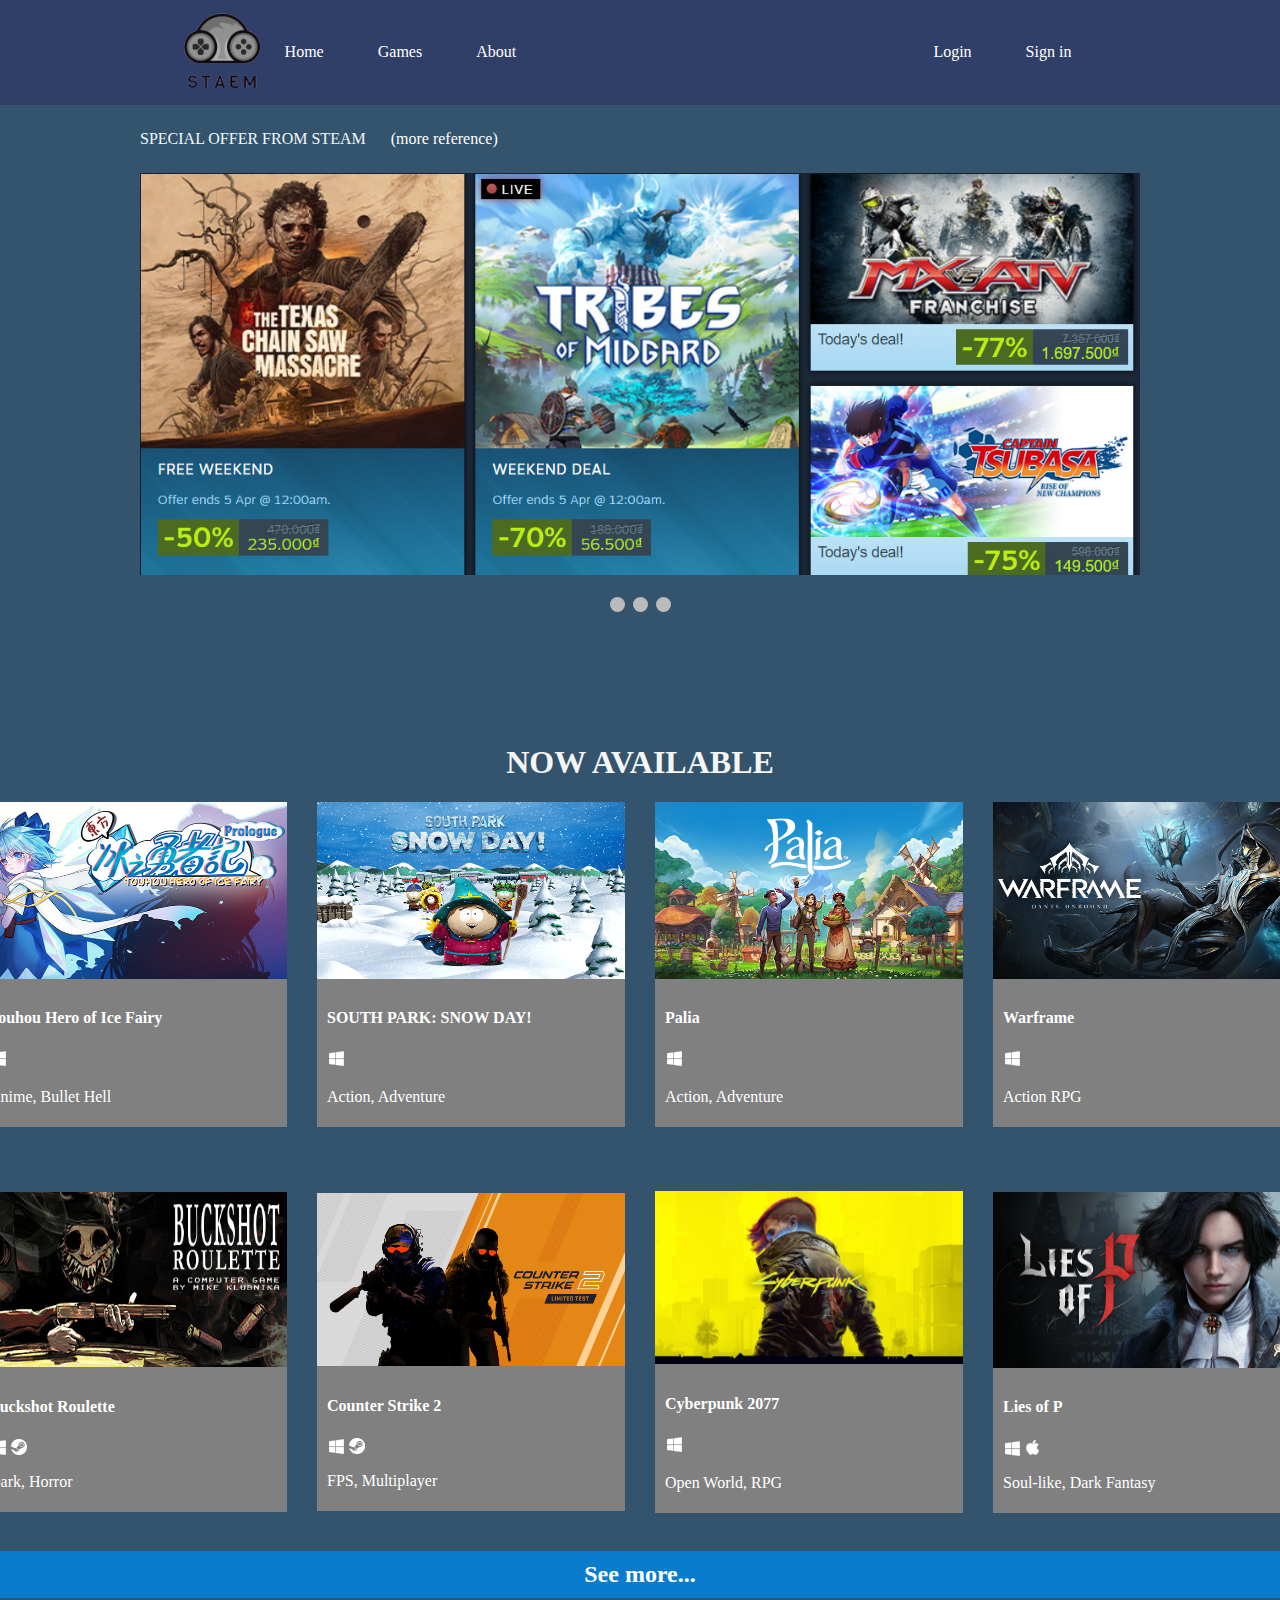
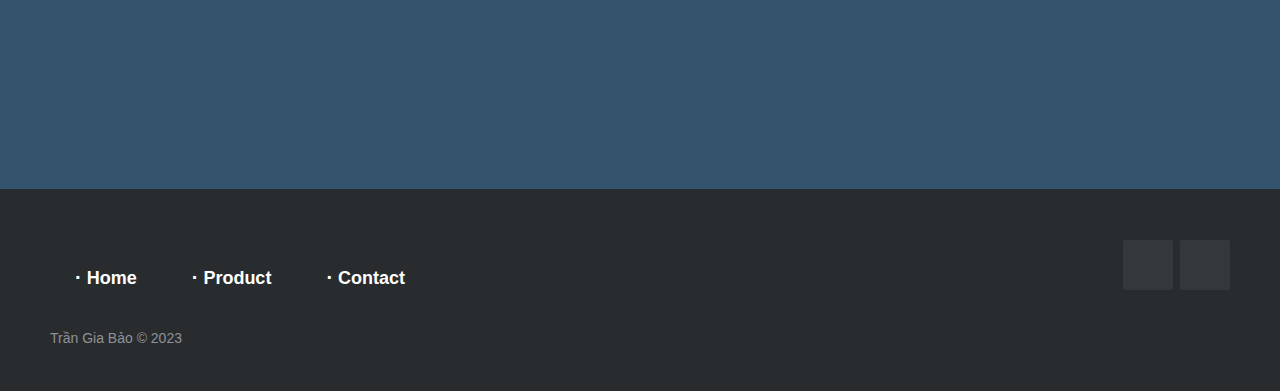
<file: HTMl/index.html>
<!DOCTYPE html>
<html lang="en">
  <head>
    <meta charset="UTF-8" />
    <meta name="viewport" content="width=device-width, initial-scale=1.0" />
    <title>Home</title>
    <link rel="stylesheet" href="../css/index.css" />
  </head>
  <body>
    <div class="nav-things">
      <div style="display: flex; align-items: center">
        <a id="logo" href="../HTMl/index.html">
          <img style="width: 76px" src="../img/staem.png" alt=""
        /></a>
        <div>
          <a href="index.html">Home</a>
          <a href="games.html">Games</a>
          <a href="contact.html">About</a>
        </div>
      </div>
      <div>
        <a href="login.html">Login</a>
        <a href="signin.html">Sign in</a>
      </div>
    </div>

    <!-- Slideshow container -->
    <div class="second-slide">
      <div class="slideshow-container">
        <div style="display: flex; align-items: center;">
        <p style="color: aliceblue">SPECIAL OFFER FROM STEAM</p><a href="https://store.steampowered.com" class="more">(more reference)</a></div>
        <!-- Full-width images with number and caption text -->
        <div class="mySlides fade">
          <!-- <div class="numbertext">1 / 3</div> -->
          <img style="width: 100%" src="../img/i.png" alt="" />
        </div>

        <div class="mySlides fade">
          <!-- <div class="numbertext">2 / 3</div> -->
          <img src="../img/ii.png" style="width: 100%" />
        </div>

        <div class="mySlides fade">
          <!-- <div class="numbertext">3 / 3</div> -->
          <img src="../img/iii.png" style="width: 100%" />
        </div>

        <!-- Next and previous buttons -->
      </div>
      <br />

      <!-- The dots/circles -->
      <div style="text-align: center">
        <span class="dot" onclick="currentSlide(1)"></span>
        <span class="dot" onclick="currentSlide(2)"></span>
        <span class="dot" onclick="currentSlide(3)"></span>
      </div>
    </div>

    <h1 style="text-align: center; color: whitesmoke; margin-top: 10%">
      NOW AVAILABLE
    </h1>
    <div>
      <div
        class="every"
        style="
          display: flex;
          align-items: center;
          justify-content: center;
          gap: 30px;
        "
      >
        <!-- touhou -->
        <div style="background-color: gray">
          <img style="width: 308px" src="../img/o5.jpg" alt="" />

          <div style="color: white; padding: 5px 10px" class="one-one">
            <h4>Touhou Hero of Ice Fairy</h4>
            <div>
              <img src="../img/win11.png" alt="" />
              <p>Anime, Bullet Hell</p>
            </div>
          </div>
        </div>
        <!-- south park -->
        <div style="background-color: gray">
          <img style="width: 308px" src="../img/o4.jpg" alt="" />

          <div style="color: white; padding: 5px 10px" class="one-one">
            <h4>SOUTH PARK: SNOW DAY!</h4>
            <div>
              <img src="../img/win11.png" alt="" />
              <p>Action, Adventure</p>
            </div>
          </div>
        </div>
        <!-- palia -->
        <div style="background-color: gray">
          <img style="width: 308px" src="../img/o3.jpg" alt="" />

          <div style="color: white; padding: 5px 10px" class="one-one">
            <h4>Palia</h4>
            <div>
              <img src="../img/win11.png" alt="" />
              <p>Action, Adventure</p>
            </div>
          </div>
        </div>

        <!-- warframe -->
        <div style="background-color: gray">
          <img style="width: 308px" src="../img/o1.jpg" alt="" />

          <div style="color: white; padding: 5px 10px" class="one-one">
            <h4>Warframe</h4>
            <div>
              <img src="../img/win11.png" alt="" />
              <p>Action RPG</p>
            </div>
          </div>
        </div>
      </div>

      <div
        class="every-2"
        style="
          display: flex;
          align-items: center;
          justify-content: center;
          gap: 30px;
          margin-top: 5%;
        "
      >
        <!-- buckshot -->
        <div style="background-color: gray">
          <img style="width: 308px; height: 175px" src="../img/o2.jpg" alt="" />

          <div style="color: white; padding: 5px 10px" class="one-one">
            <h4>Buckshot Roulette</h4>
            <div>
              <div style="display: flex">
                <img src="../img/win11.png" alt="" />
                <img src="../img/steam.png" alt="" />
              </div>
              <p>Dark, Horror</p>
            </div>
          </div>
        </div>
        <!-- cs2 -->
        <div style="background-color: gray">
          <img style="width: 308px" src="../img/o6.jpg" alt="" />

          <div style="color: white; padding: 5px 10px" class="one-one">
            <h4>Counter Strike 2</h4>
            <div>
              <div style="display: flex">
                <img src="../img/win11.png" alt="" />
                <img src="../img/steam.png" alt="" />
              </div>
              <p>FPS, Multiplayer</p>
            </div>
          </div>
        </div>
        <!-- cyberpunk-->
        <div style="background-color: gray">
          <img style="width: 308px" src="../img/o7.jpg" alt="" />

          <div style="color: white; padding: 5px 10px" class="one-one">
            <h4>Cyberpunk 2077</h4>
            <div>
              <img src="../img/win11.png" alt="" />
              <p>Open World, RPG</p>
            </div>
          </div>
        </div>

        <!-- lies-->
        <div style="background-color: gray">
          <img style="width: 308px" src="../img/o8.jpg" alt="" />

          <div style="color: white; padding: 5px 10px" class="one-one">
            <h4>Lies of P</h4>
            <div>
              <div style="display: flex">
                <img src="../img/win11.png" alt="" />
                <img src="../img/apple.png" alt="" />
              </div>
              <p>Soul-like, Dark Fantasy</p>
            </div>
          </div>
        </div>
      </div>

      <a href="../HTMl/games.html"
        ><h2
          style="padding: 10px 35px 10px 35px; text-align: center; background-color: rgba(6, 128, 215, 0.922); color: white;"
        >
          See more... 
        </h2>
      </a>
    </div>

    <footer style="margin-top: 12%" class="footer-distributed">
      <div class="footer-right">
        <a href="https://www.facebook.com/giazen.baozen/"
          ><i class="fa fa-facebook"></i
        ></a>
        <a href="https://youtu.be/BbeeuzU5Qc8?si=H6CQ9D3iA46Dm_Ol"
          ><i class="fa fa-youtube"></i
        ></a>
        <!-- <a href="#"><i class="fa fa-linkedin"></i></a>
        <a href="#"><i class="fa fa-github"></i></a> -->
      </div>

      <div class="footer-left">
        <p class="footer-links">
          <a href="index.html">Home</a>

          <a href="games.html">Product</a>
          <a href="contact.html">Contact</a>
        </p>

        <p>Trần Gia Bảo &copy; 2023</p>
      </div>
    </footer>
    <script src="../JS/script.js"></script>
  </body>
</html>
</file>
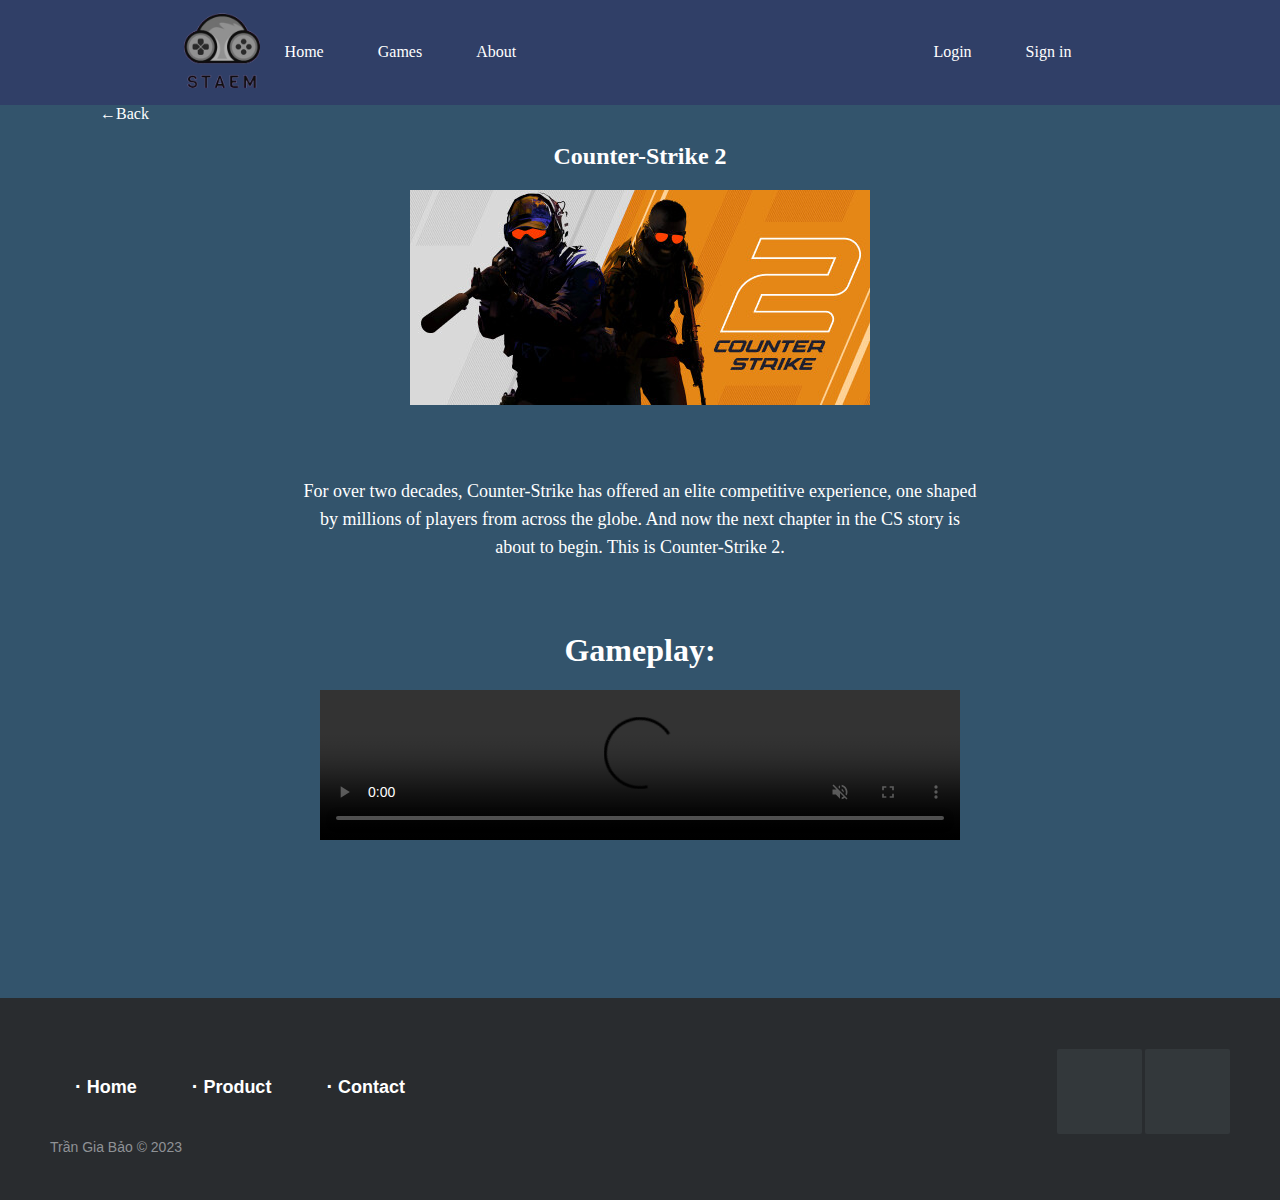
<file: HTMl/cs2.html>
<!DOCTYPE html>
<html lang="en">
  <head>
    <meta charset="UTF-8" />
    <meta name="viewport" content="width=device-width, initial-scale=1.0" />
    <title>Touhou</title>
    <link rel="stylesheet" href="../css/touhou.css" />
  </head>
  <body>
    <div class="nav-things">
      <div style="display: flex; align-items: center">
        <a id="logo" href="../HTMl/index.html">
          <img style="width: 76px" src="../img/staem.png" alt=""
        /></a>
        <div>
          <a href="index.html">Home</a>
          <a href="games.html">Games</a>
          <a href="contact.html">About</a>
        </div>
      </div>
      <div>
        <a href="login.html">Login</a>
        <a href="signin.html">Sign in</a>
      </div>
    </div>
    <div class="details">
      <a href="../HTMl/games.html" style="padding: 0 100px 0 100px"> ←Back</a>
      <div style="color: white; text-align: center">
        <h2>Counter-Strike 2</h2>
        <img src="../img/cs.jpg" alt="" />
        <p
          style="font-size: 1.125rem; line-height: 1.75rem; padding: 50px 300px"
        >
          For over two decades, Counter-Strike has offered an elite competitive
          experience, one shaped by millions of players from across the globe.
          And now the next chapter in the CS story is about to begin. This is
          Counter-Strike 2.
        </p>
      </div>
      <div style="text-align: center; color: white">
        <h1>Gameplay:</h1>
        <video
          width="50%"
          height="50%"
          src="https://cdn.akamai.steamstatic.com/steam/apps/256972298/movie480_vp9.webm?t=1696005467"
          frameborder="0"
          controls
          autoplay
          muted
        ></video>
      </div>
    </div>

    <footer style="margin-top: 12%" class="footer-distributed">
      <div style="display: flex" class="footer-right">
        <a href="https://www.facebook.com/giazen.baozen/"
          ><i class="fa fa-facebook"></i
        ></a>
        <a href="https://youtu.be/BbeeuzU5Qc8?si=H6CQ9D3iA46Dm_Ol"
          ><i class="fa fa-youtube"></i
        ></a>
        <!-- <a href="#"><i class="fa fa-linkedin"></i></a>
        <a href="#"><i class="fa fa-github"></i></a> -->
      </div>

      <div class="footer-left">
        <p class="footer-links">
          <a href="index.html">Home</a>

          <a href="games.html">Product</a>
          <a href="contact.html">Contact</a>
        </p>

        <p>Trần Gia Bảo &copy; 2023</p>
      </div>
    </footer>
  </body>
</html>
</file>
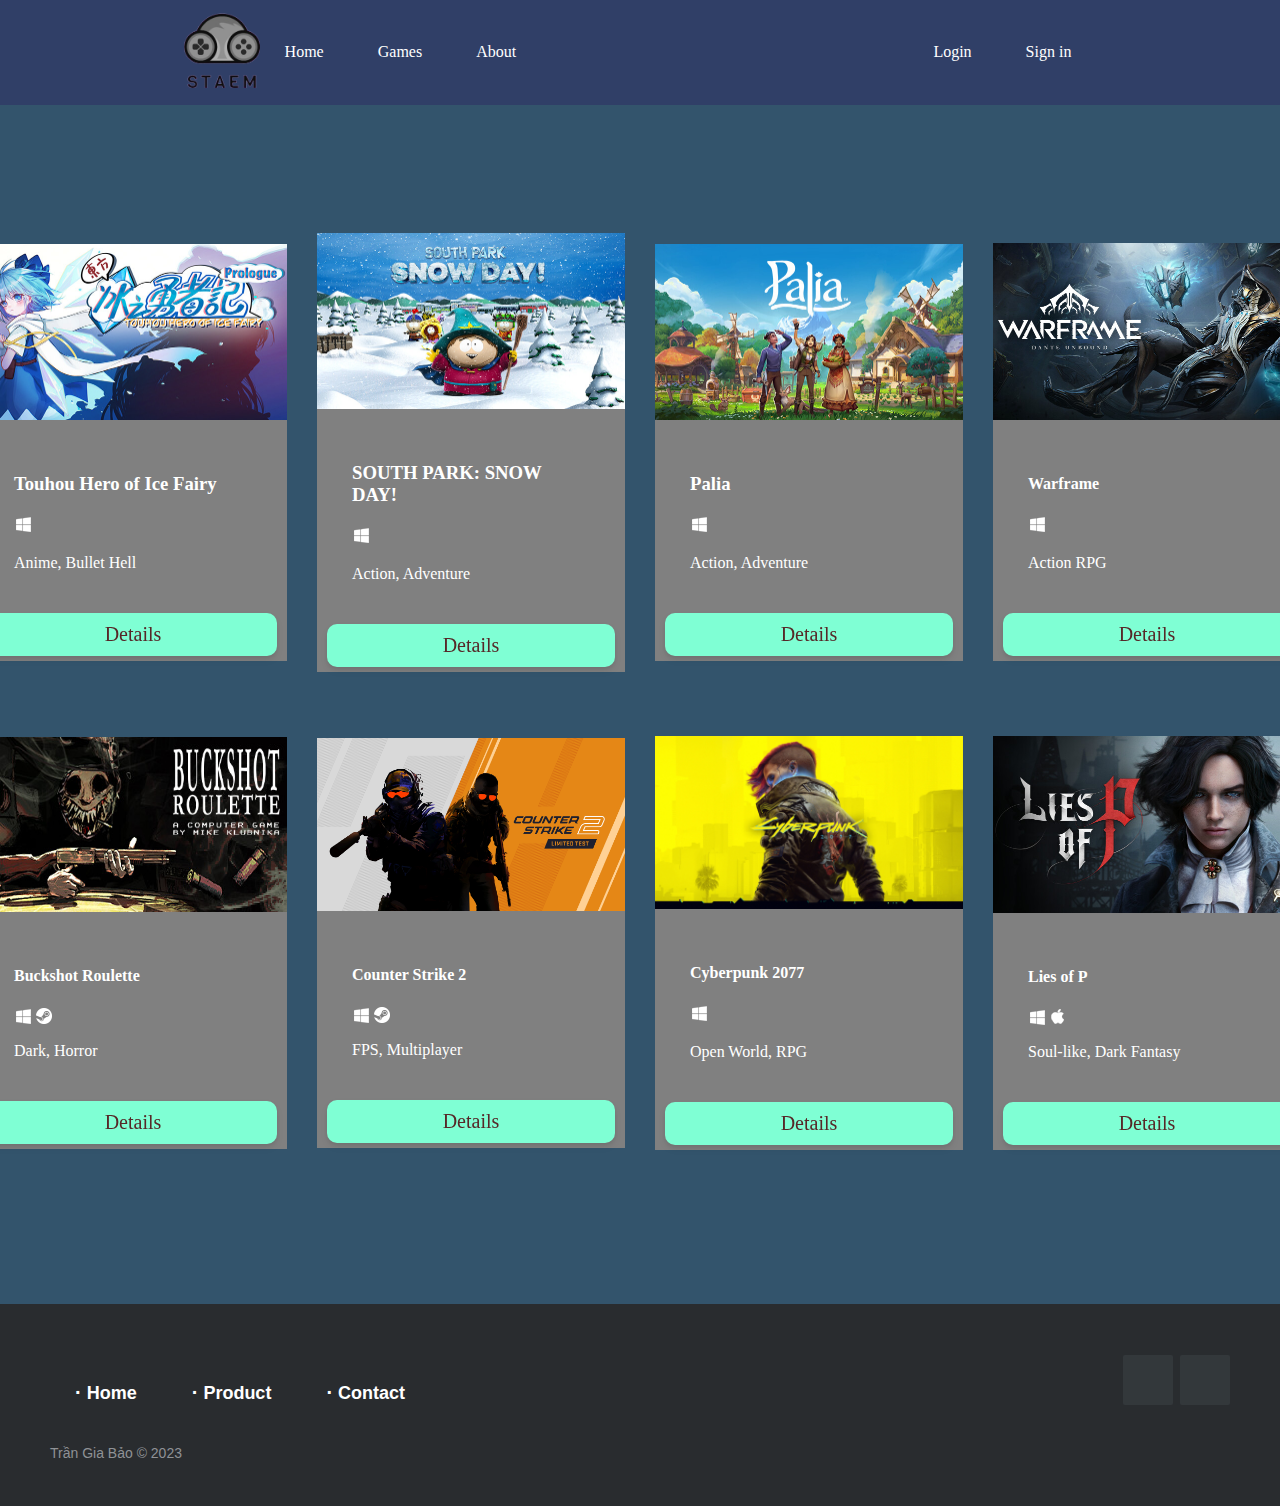
<file: HTMl/games.html>
<!DOCTYPE html>
<html lang="en">
<head>
    <meta charset="UTF-8">
    <meta name="viewport" content="width=device-width, initial-scale=1.0">
    <title>Games</title>
    <link rel="stylesheet" href="../css/index.css" />
    <link rel="stylesheet" href="../css/games.css">
</head>
<body>
     
    <div class="nav-things">
      <div style="display: flex; align-items: center">
        <a id="logo" href="../HTMl/index.html">
          <img style="width: 76px" src="../img/staem.png" alt=""
        /></a>
        <div>
          <a href="index.html">Home</a>
          <a href="games.html">Games</a>
          <a href="contact.html">About</a>
        </div>
      </div>
        <div>
          <a href="login.html">Login</a>
          <a href="signin.html">Sign in</a>
        </div>
      </div>
      <div
      class="every"
      style="
        display: flex;
        align-items: center;
        justify-content: center;
        gap: 30px;
        margin-top: 10%;
      "
    >
      <!-- touhou -->
      <div style="background-color: gray">
        <img style="width: 308px; " src="../img/o5.jpg" alt="" />

        <div style="display: flex; flex-direction: column; color: white; padding: 5px 10px" class="one-one">
          <a href="../HTMl/touhou.html">
          <h3>Touhou Hero of Ice Fairy</h3>
          <div>
            <img src="../img/win11.png" alt="" />
            <p>Anime, Bullet Hell</p>
          </div><a class="btn" style=" text-align: center; color: rgb(86, 40, 40); background-color: aquamarine; border-radius: 10px; padding: 10px ;  font-size: 20px; filter: drop-shadow(0 4px 3px rgb(0 0 0 / 0.07)) drop-shadow(0 2px 2px rgb(0 0 0 / 0.06));" href="touhou.html">Details</a>
        </a>
          </div>
      </div>
      <!-- south park -->
      <div style="background-color: gray">
        <img style="width: 308px" src="../img/o4.jpg" alt="" />

        <div style="display: flex; flex-direction: column;color: white; padding: 5px 10px" class="one-one">
          <a href="../HTMl/south.html">
          <h3>SOUTH PARK: SNOW DAY!</h3>
          <div>
            <img src="../img/win11.png" alt="" />
            <p>Action, Adventure</p>
          </div><a class="btn" style=" text-align: center; color: rgb(86, 40, 40); background-color: aquamarine; border-radius: 10px; padding: 10px ;  font-size: 20px; filter: drop-shadow(0 4px 3px rgb(0 0 0 / 0.07)) drop-shadow(0 2px 2px rgb(0 0 0 / 0.06));" href="touhou.html">Details</a>
        </a>
        </div>
      </div>
      <!-- palia -->
      <div style="background-color: gray">
        <img style="width: 308px" src="../img/o3.jpg" alt="" />

        <div style="display: flex; flex-direction: column;color: white; padding: 5px 10px" class="one-one">
          <a href="">
          <h3>Palia</h3>
          <div>
            <img src="../img/win11.png" alt="" />
            <p>Action, Adventure</p>
          </div><a class="btn" style=" text-align: center; color: rgb(86, 40, 40); background-color: aquamarine; border-radius: 10px; padding: 10px ;  font-size: 20px; filter: drop-shadow(0 4px 3px rgb(0 0 0 / 0.07)) drop-shadow(0 2px 2px rgb(0 0 0 / 0.06));" href="touhou.html">Details</a>
        </a>
        </div>
      </div>

      <!-- warframe -->
      <div style="background-color: gray">
        <img style="width: 308px" src="../img/o1.jpg" alt="" />

        <div style="display: flex; flex-direction: column;color: white; padding: 5px 10px" class="one-one">
          <a href=""><h4>Warframe</h4>
          <div>
            <img src="../img/win11.png" alt="" />
            <p>Action RPG</p>
          </div><a class="btn" style=" text-align: center; color: rgb(86, 40, 40); background-color: aquamarine; border-radius: 10px; padding: 10px ;  font-size: 20px; filter: drop-shadow(0 4px 3px rgb(0 0 0 / 0.07)) drop-shadow(0 2px 2px rgb(0 0 0 / 0.06));" href="touhou.html">Details</a>
        </a>
        </div>
      </div>
    </div>

    <div
      class="every-2"
      style="
        display: flex;
        align-items: center;
        justify-content: center;
        gap: 30px;
        margin-top: 5%;
      "
    >
      <!-- buckshot -->
      <div style="background-color: gray">
        <img style="width: 308px; height: 175px" src="../img/o2.jpg" alt="" />

        <div style="display: flex; flex-direction: column;color: white; padding: 5px 10px" class="one-one">
          <a href=""><h4>Buckshot Roulette</h4>
          <div>
            <div style="display: flex">
              <img src="../img/win11.png" alt="" />
              <img src="../img/steam.png" alt="" />
            </div>
            <p>Dark, Horror</p>
          </div><a class="btn" style=" text-align: center; color: rgb(86, 40, 40); background-color: aquamarine; border-radius: 10px; padding: 10px ;  font-size: 20px; filter: drop-shadow(0 4px 3px rgb(0 0 0 / 0.07)) drop-shadow(0 2px 2px rgb(0 0 0 / 0.06));" href="touhou.html">Details</a>
        </a>
        </div>
      </div>
      <!-- cs2 -->
      <div style="background-color: gray">
        <img style="width: 308px" src="../img/o6.jpg" alt="" />

        <div style="display: flex; flex-direction: column;color: white; padding: 5px 10px" class="one-one">
          <a href="../HTMl/cs2.html"><h4>Counter Strike 2</h4>
          <div>
            <div style="display: flex">
              <img src="../img/win11.png" alt="" />
              <img src="../img/steam.png" alt="" />
            </div>
            <p>FPS, Multiplayer</p>
          </div><a class="btn" style=" text-align: center; color: rgb(86, 40, 40); background-color: aquamarine; border-radius: 10px; padding: 10px ;  font-size: 20px; filter: drop-shadow(0 4px 3px rgb(0 0 0 / 0.07)) drop-shadow(0 2px 2px rgb(0 0 0 / 0.06));" href="touhou.html">Details</a>
        </a>
        </div>
      </div>
      <!-- cyberpunk-->
      <div style="background-color: gray">
        <img style="width: 308px" src="../img/o7.jpg" alt="" />

        <div style="display: flex; flex-direction: column; color: white; padding: 5px 10px" class="one-one">
          <a href=""><h4>Cyberpunk 2077</h4>
          <div>
            <img src="../img/win11.png" alt="" />
            <p>Open World, RPG</p>
          </div><a class="btn" style=" text-align: center; color: rgb(86, 40, 40); background-color: aquamarine; border-radius: 10px; padding: 10px ;  font-size: 20px; filter: drop-shadow(0 4px 3px rgb(0 0 0 / 0.07)) drop-shadow(0 2px 2px rgb(0 0 0 / 0.06));" href="touhou.html">Details</a>
      
        </div></a>
      </div>

      <!-- lies-->
      <div style="background-color: gray">
        <img style="width: 308px" src="../img/o8.jpg" alt="" />

        <div style="display: flex; flex-direction: column;color: white; padding: 5px 10px" class="one-one">
          <a href=""><h4>Lies of P</h4>
          <div>
            <div style="display: flex">
              <img src="../img/win11.png" alt="" />
              <img src="../img/apple.png" alt="" />
            </div>
            <p>Soul-like, Dark Fantasy</p>
          </div><a class="btn" style=" text-align: center; color: rgb(86, 40, 40); background-color: aquamarine; border-radius: 10px; padding: 10px ;  font-size: 20px; filter: drop-shadow(0 4px 3px rgb(0 0 0 / 0.07)) drop-shadow(0 2px 2px rgb(0 0 0 / 0.06));" href="touhou.html">Details</a>
        </a>
        </div>
      </div>
    </div>
    <footer style="margin-top: 12%" class="footer-distributed">
      <div class="footer-right">
        <a href="https://www.facebook.com/giazen.baozen/"
          ><i class="fa fa-facebook"></i
        ></a>
        <a href="https://youtu.be/BbeeuzU5Qc8?si=H6CQ9D3iA46Dm_Ol"
          ><i class="fa fa-youtube"></i
        ></a>
        <!-- <a href="#"><i class="fa fa-linkedin"></i></a>
        <a href="#"><i class="fa fa-github"></i></a> -->
      </div>

      <div class="footer-left">
        <p class="footer-links">
          <a href="index.html">Home</a>

          <a href="games.html">Product</a>
          <a href="contact.html">Contact</a>
        </p>

        <p>Trần Gia Bảo &copy; 2023</p>
      </div>
    </footer>
</body>
</html>
</file>
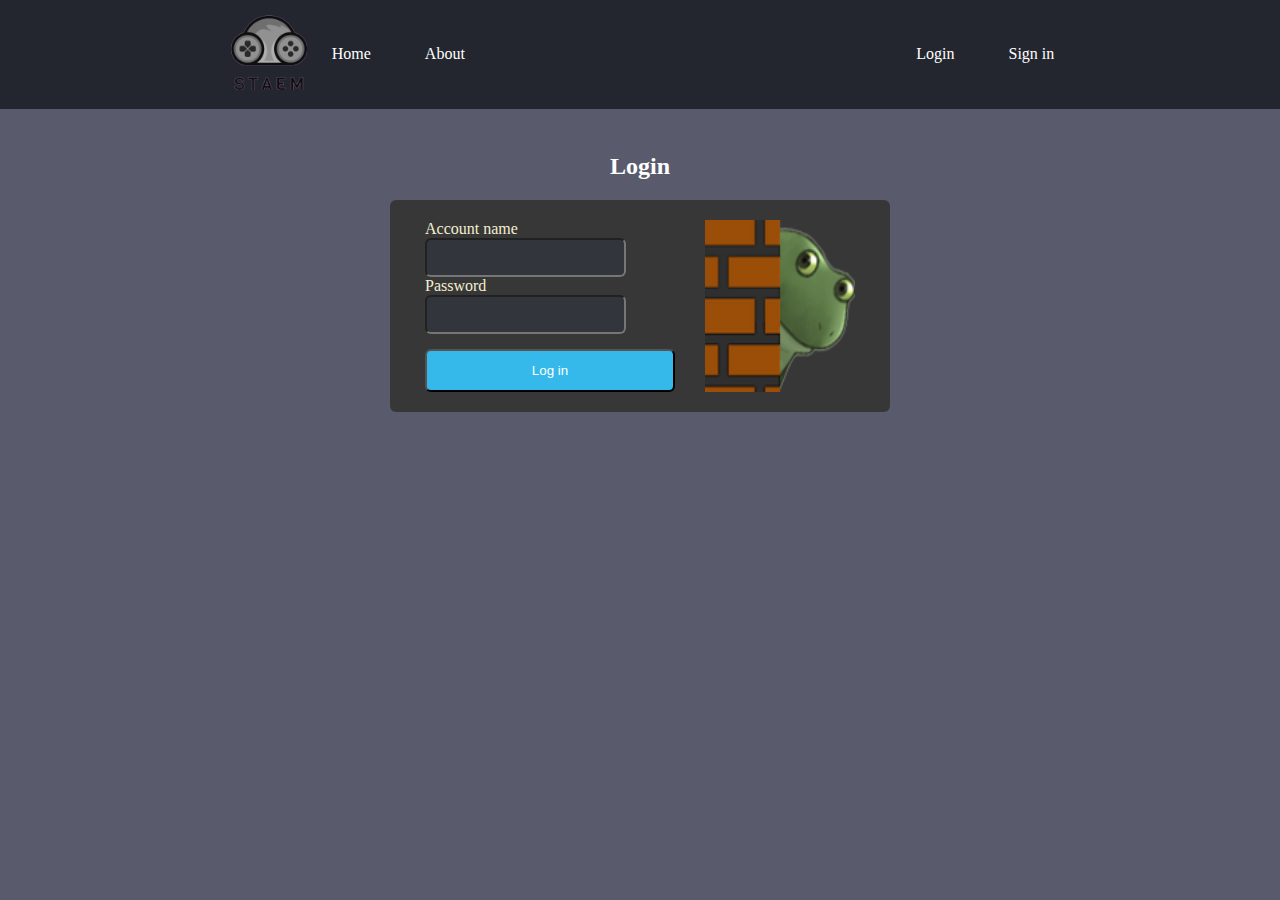
<file: HTMl/login.html>
<!DOCTYPE html>
<html lang="en">
  <head>
    <meta charset="UTF-8" />
    <meta name="viewport" content="width=device-width, initial-scale=1.0" />
    <title>Login</title>
    <link rel="stylesheet" href="../css/login.css" />
    <!-- <link rel="stylesheet" href="../css/index.css"> -->
  </head>
  <body>
    <div class="nav-things">
      <div style="display: flex; align-items: center">
        <a id="logo" href="../HTMl/index.html">
          <img style="width: 76px" src="../img/staem.png" alt=""
        /></a>
        <div>
          <a href="index.html">Home</a>
          
          <a href="contact.html">About</a>
        </div>
      </div>
      <div>
        <a href="login.html">Login</a>
        <a href="signin.html">Sign in</a>
      </div>
    </div>
    <div class="real">
      
      <div class="real-2" >
        <h2 style="color: white; text-align: center;">Login</h2>
          <div class="left" style="background-color: rgb(56, 55, 55); border-radius: 6px">
            <div><div class="first">
              <div class="text">Account name</div>
              <input id="name" class="name" type="text" />
            </div>
            <div class="second">
              <div class="text">Password</div>
              <input id="pw" class="password" type="password" />
              
            </div>
            <div>
              <button id="login">Log in</button>
            </div></div>
            <img style="width: 150px;" src="/img/nhìn.png" alt="">
          </div>
          
        
      </div>
    </div>
    <script src="../JS/login.js"></script>
  </body>
</html>
</file>
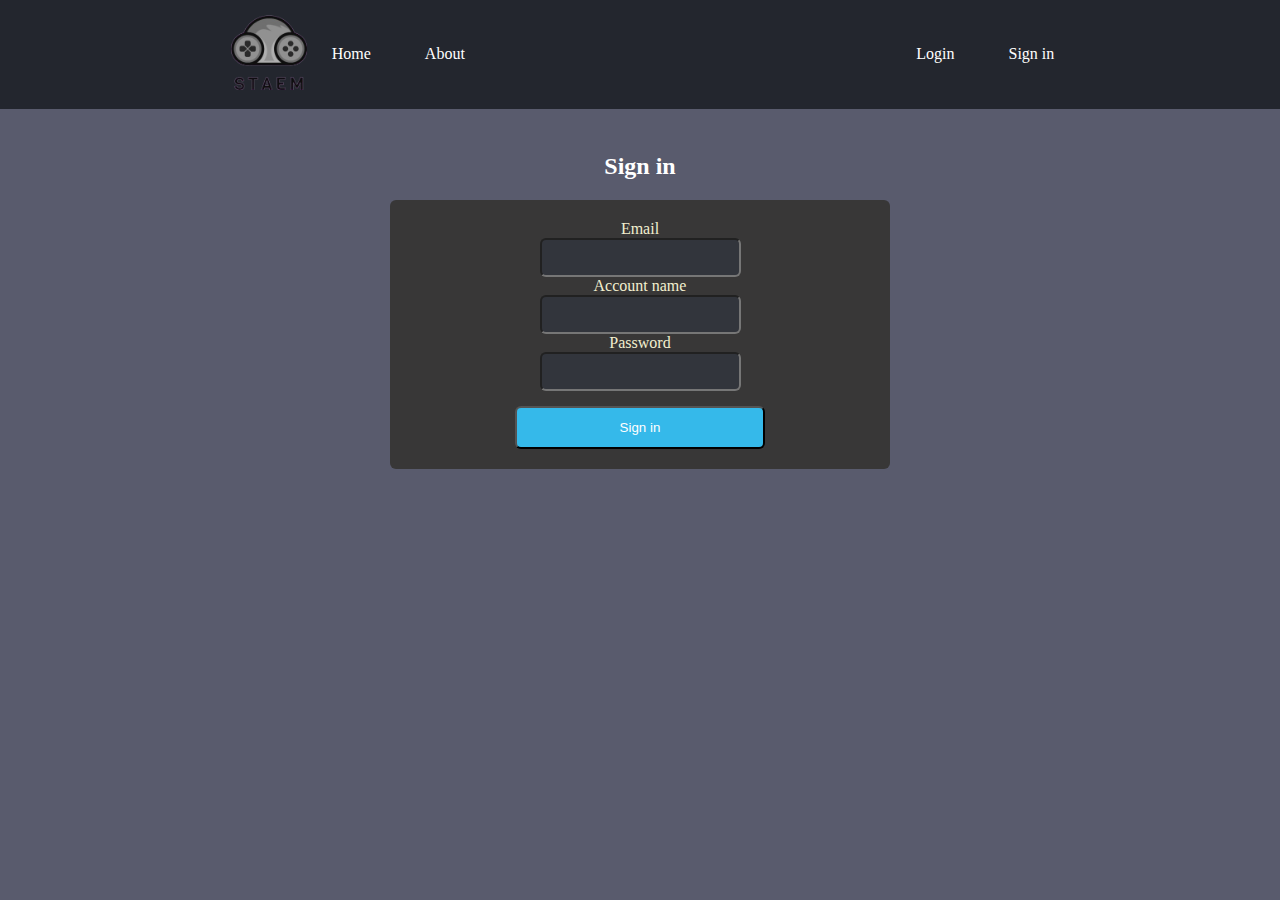
<file: HTMl/signin.html>
<!DOCTYPE html>
<html lang="en">
  <head>
    <meta charset="UTF-8" />
    <meta name="viewport" content="width=device-width, initial-scale=1.0" />
    <title>Sign in</title>
    <link rel="stylesheet" href="../css/signin.css" />
    <!-- <link rel="stylesheet" href="../css/index.css" /> -->
  </head>
  <body>
    <div class="nav-things">
      <div style="display: flex; align-items: center">
        <a id="logo" href="../HTMl/index.html">
          <img style="width: 76px" src="../img/staem.png" alt=""
        /></a>
        <div>
          <a href="index.html">Home</a>
          
          <a href="contact.html">About</a>
        </div>
      </div>
      <div>
        <a href="login.html">Login</a>
        <a href="signin.html">Sign in</a>
      </div>
    </div>
    <div class="real">
      <div class="real-2">
        <h2 style="color: white; text-align: center">Sign in</h2>
        <div
          class="left"
          style="background-color: rgb(56, 55, 55); border-radius: 6px"
        >
          <div class="all">
            <div class="third">
              <div  class="text">Email</div>
              <input id="email" class="name" type="email" />
            </div>
            <div class="first">
              <div  class="text">Account name</div>
              <input id="name" class="name" type="text" />
            </div>
            <div class="second">
              <div  class="text">Password</div>
              <input id="pass" class="password" type="password" />
              <p id="error-message" style="color: red; display: none;">Password must be at least 8 characters long.</p>

            </div>
            <div>
              <button onclick="validatePassword()" id="signin">Sign in</button>
            </div>
          </div>
        </div>
      </div>
    </div>

  <script src="../JS/signin.js"></script>
  </body>
</html>
</file>
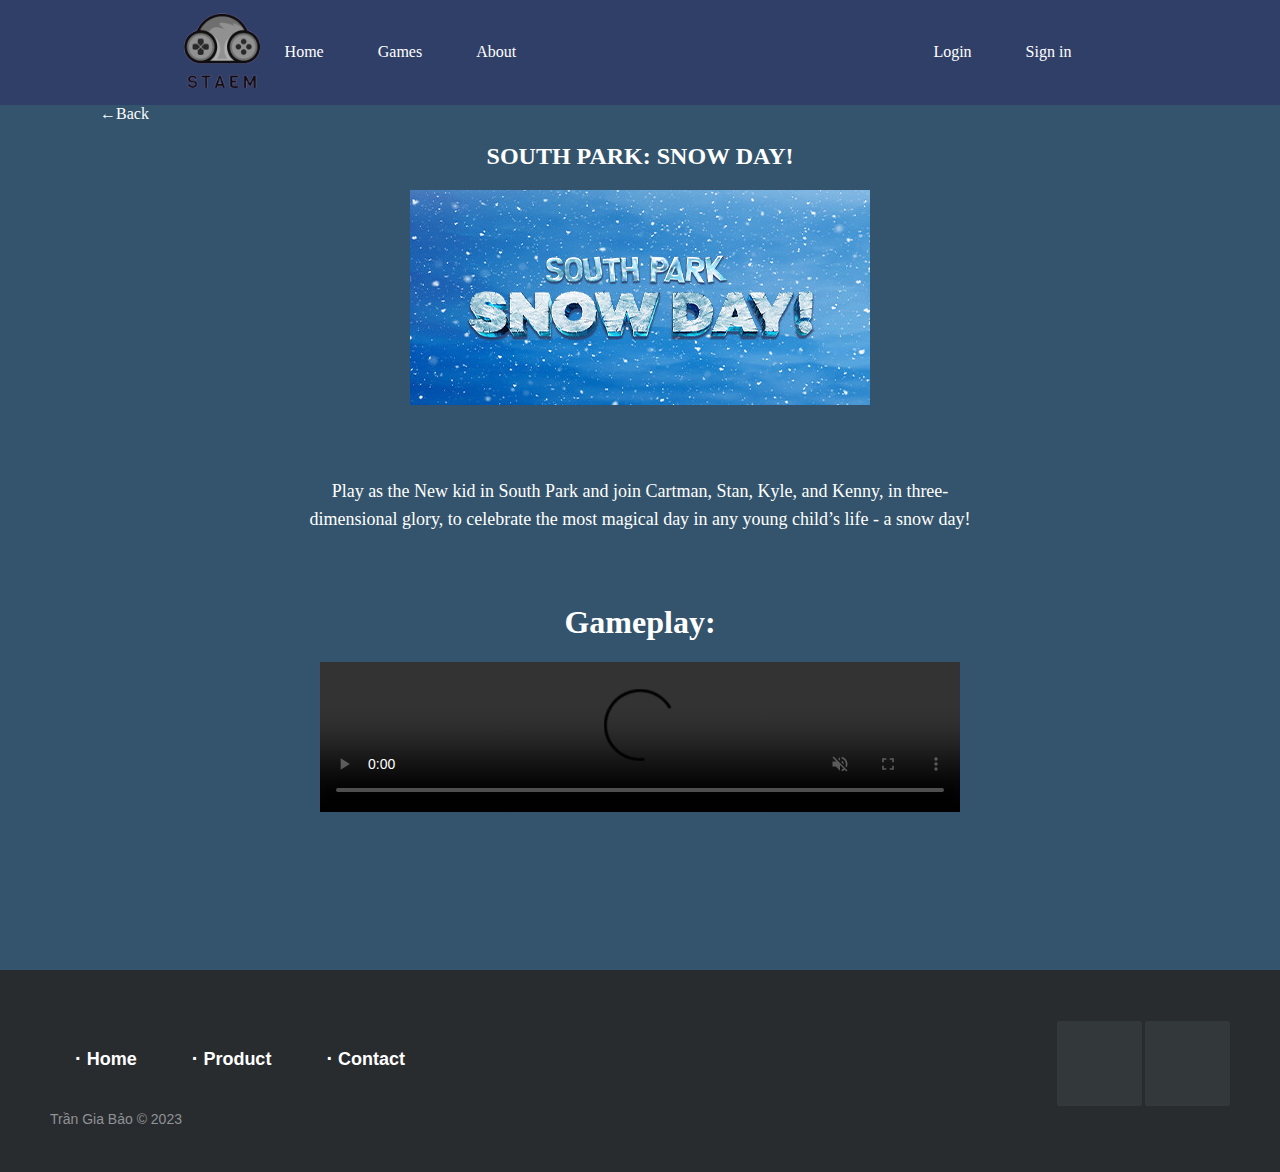
<file: HTMl/south.html>
<!DOCTYPE html>
<html lang="en">
  <head>
    <meta charset="UTF-8" />
    <meta name="viewport" content="width=device-width, initial-scale=1.0" />
    <title>Touhou</title>
    <link rel="stylesheet" href="../css/touhou.css" />
  </head>
  <body>
    <div class="nav-things">
      <div style="display: flex; align-items: center">
        <a id="logo" href="../HTMl/index.html">
          <img style="width: 76px" src="../img/staem.png" alt=""
        /></a>
        <div>
          <a href="index.html">Home</a>
          <a href="games.html">Games</a>
          <a href="contact.html">About</a>
        </div>
      </div>
      <div>
        <a href="login.html">Login</a>
        <a href="signin.html">Sign in</a>
      </div>
    </div>
    <div class="details">
      <a href="../HTMl/games.html" style="padding: 0 100px 0 100px"> ←Back</a>
      <div style="color: white; text-align: center">
        <h2>SOUTH PARK: SNOW DAY!</h2>
        <img src="../img/south.jpg" alt="" />
        <p
          style="font-size: 1.125rem; line-height: 1.75rem; padding: 50px 300px"
        >
          Play as the New kid in South Park and join Cartman, Stan, Kyle, and
          Kenny, in three-dimensional glory, to celebrate the most magical day
          in any young child’s life - a snow day!
        </p>
      </div>
      <div style="text-align: center; color: white">
        <h1>Gameplay:</h1>
        <video
          width="50%"
          height="50%"
          src="https://cdn.akamai.steamstatic.com/steam/apps/257011254/movie480_vp9.webm?t=1711461224"
          frameborder="0"
          controls
          autoplay
          muted
        ></video>
      </div>
    </div>

    <footer style="margin-top: 12%" class="footer-distributed">
      <div style="display: flex" class="footer-right">
        <a href="https://www.facebook.com/giazen.baozen/"
          ><i class="fa fa-facebook"></i
        ></a>
        <a href="https://youtu.be/BbeeuzU5Qc8?si=H6CQ9D3iA46Dm_Ol"
          ><i class="fa fa-youtube"></i
        ></a>
        <!-- <a href="#"><i class="fa fa-linkedin"></i></a>
        <a href="#"><i class="fa fa-github"></i></a> -->
      </div>

      <div class="footer-left">
        <p class="footer-links">
          <a href="index.html">Home</a>

          <a href="games.html">Product</a>
          <a href="contact.html">Contact</a>
        </p>

        <p>Trần Gia Bảo &copy; 2023</p>
      </div>
    </footer>
  </body>
</html>
</file>
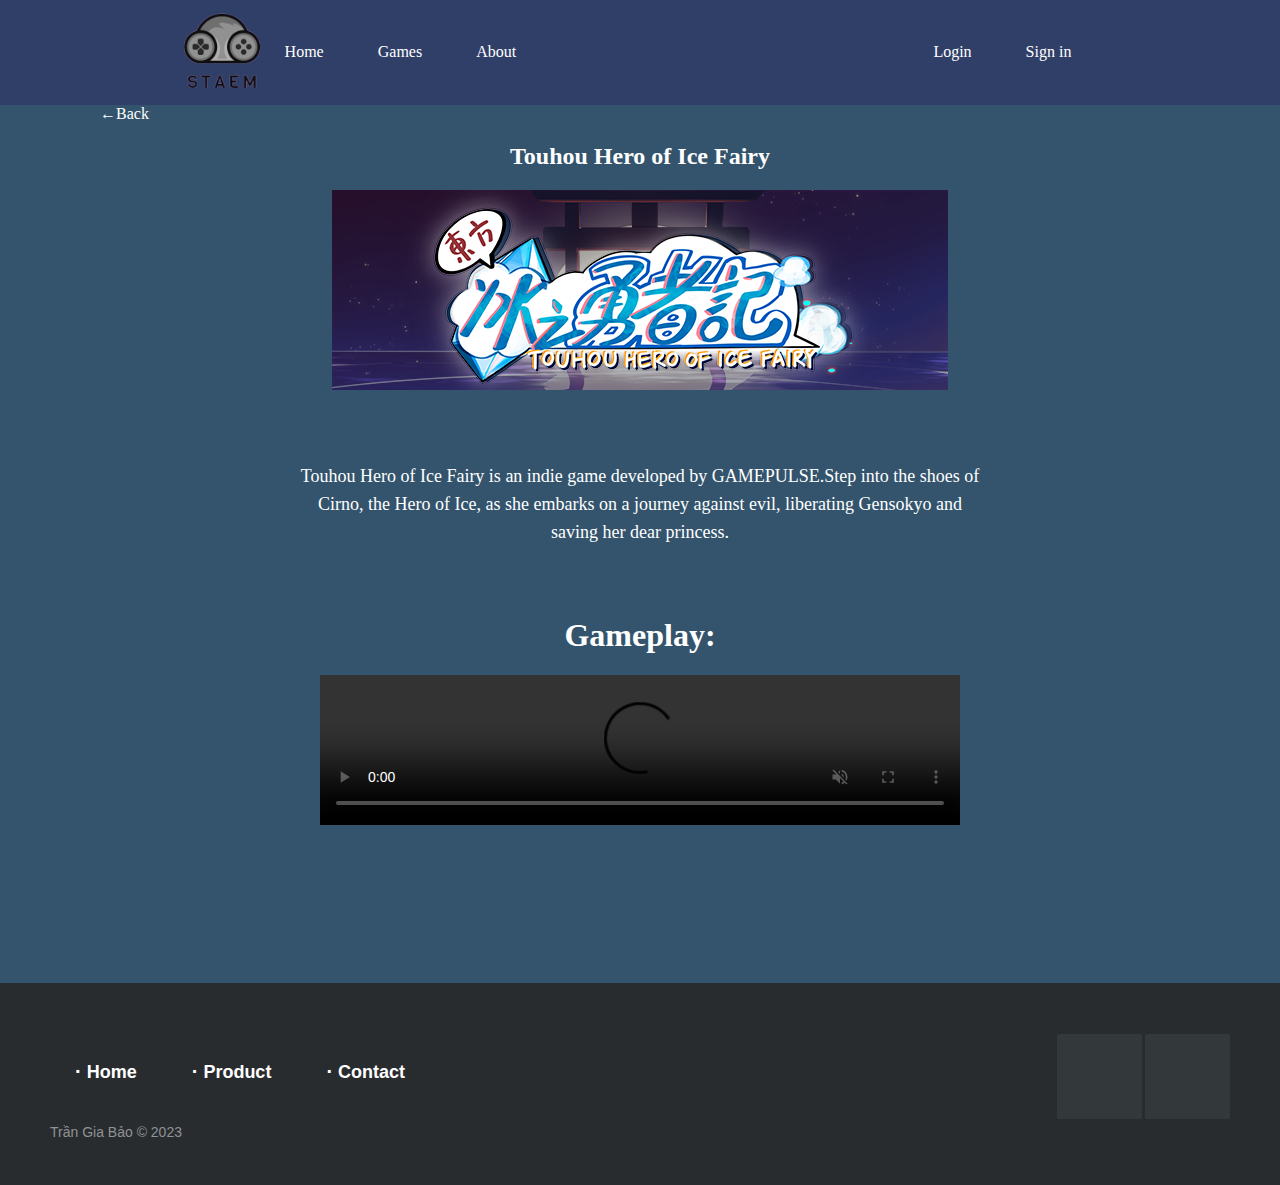
<file: HTMl/touhou.html>
<!DOCTYPE html>
<html lang="en">
  <head>
    <meta charset="UTF-8" />
    <meta name="viewport" content="width=device-width, initial-scale=1.0" />
    <title>Touhou</title>
    <link rel="stylesheet" href="../css/touhou.css" />
  </head>
  <body>
    <div class="nav-things">
      <div style="display: flex; align-items: center">
        <a id="logo" href="../HTMl/index.html">
          <img style="width: 76px" src="../img/staem.png" alt=""
        /></a>
        <div>
          <a href="index.html">Home</a>
          <a href="games.html">Games</a>
          <a href="contact.html">About</a>
        </div>
      </div>
      <div>
        <a href="login.html">Login</a>
        <a href="signin.html">Sign in</a>
      </div>
    </div>
    <div class="details">
      <a href="../HTMl/games.html" style="padding: 0 100px 0 100px;"> ←Back</a>
      <div style="color: white; text-align: center">
        <h2>Touhou Hero of Ice Fairy</h2>
        <img src="../img/touhou2.png" alt="" />
        <p
          style="font-size: 1.125rem; line-height: 1.75rem; padding: 50px 300px"
        >
          Touhou Hero of Ice Fairy is an indie game developed by GAMEPULSE.Step
          into the shoes of Cirno, the Hero of Ice, as she embarks on a journey
          against evil, liberating Gensokyo and saving her dear princess.
        </p>
      </div>
      <div style="text-align: center; color: white">
        <h1>Gameplay:</h1>
        <video
          width="50%"
          height="50%"
          src="https://cdn.akamai.steamstatic.com/steam/apps/256942921/movie480_vp9.webm?t=1682415843"
          frameborder="0"
          controls
          autoplay
          muted
        ></video>
      </div>
    </div>

    <footer style="margin-top: 12%" class="footer-distributed">
      <div style="display: flex;" class="footer-right">
        <a href="https://www.facebook.com/giazen.baozen/"
          ><i class="fa fa-facebook"></i
        ></a>
        <a href="https://youtu.be/BbeeuzU5Qc8?si=H6CQ9D3iA46Dm_Ol"
          ><i class="fa fa-youtube"></i
        ></a>
        <!-- <a href="#"><i class="fa fa-linkedin"></i></a>
        <a href="#"><i class="fa fa-github"></i></a> -->
      </div>

      <div class="footer-left">
        <p class="footer-links">
          <a href="index.html">Home</a>

          <a href="games.html">Product</a>
          <a href="contact.html">Contact</a>
        </p>

        <p>Trần Gia Bảo &copy; 2023</p>
      </div>
    </footer>
  </body>
</html>
</file>
<file: css/index.css>
.nav-things{
    display: flex;
    justify-content: space-around;
    align-items: center;
    padding: 13px 0px 13px 0px;
    background-color: #303f67;
}
a{
    text-decoration: none;
    padding: 25px;
    color:white;
}
#logo{
  padding: 0;
}
body{
    background-color: rgba(10, 49, 78, 0.83);
    margin: 0;
}
.more:hover{
  color: green;
  transition-duration: 300ms;
}
* {box-sizing:border-box}

/* Slideshow container */
.slideshow-container {
  max-width: 1000px;
  position: relative;
  margin: auto;
}

/* Hide the images by default */
.mySlides {
  display: none;
}

/* Next & previous buttons */
.prev, .next {
  cursor: pointer;
  position: absolute;
  top: 50%;
  width: auto;
  margin-top: -22px;
  padding: 16px;
  color: white;
  font-weight: bold;
  font-size: 18px;
  transition: 0.6s ease;
  border-radius: 0 3px 3px 0;
  user-select: none;
}

/* Position the "next button" to the right */
.next {
  right: 0;
  border-radius: 3px 0 0 3px;
}

/* On hover, add a black background color with a little bit see-through */
.prev:hover, .next:hover {
  background-color: rgba(0,0,0,0.8);
}

/* Caption text */
.text {
  color: #f2f2f2;
  font-size: 15px;
  padding: 8px 12px;
  position: absolute;
  bottom: 8px;
  width: 100%;
  text-align: center;
}

/* Number text (1/3 etc) */
.numbertext {
  color: #f2f2f2;
  font-size: 12px;
  padding: 8px 12px;
  position: absolute;
  top: 0;
}

/* The dots/bullets/indicators */
.dot {
  cursor: pointer;
  height: 15px;
  width: 15px;
  margin: 0 2px;
  background-color: #bbb;
  border-radius: 50%;
  display: inline-block;
  transition: background-color 0.6s ease;
}

.active, .dot:hover {
  background-color: #717171;
}

/* Fading animation */
.fade {
  animation-name: fade;
  animation-duration: 1.5s;
}

@keyframes fade {
  from {opacity: .4}
  to {opacity: 1}
}

.footer-distributed {
  background-color: #292c2f;
  box-shadow: 0 1px 1px 0 rgba(0, 0, 0, 0.12);
  box-sizing: border-box;
  width: 100%;
  text-align: left;
  font: normal 16px sans-serif;
  padding: 45px 50px;

}

.footer-distributed .footer-left p {
  color: #8f9296;
  font-size: 14px;
  margin: 0;
}

/* Footer links */

.footer-distributed p.footer-links {
  font-size: 18px;
  font-weight: bold;
  color: #ffffff;
  margin: 0 0 10px;
  padding: 0;
  transition: ease .25s;
}

.footer-distributed p.footer-links a {
  display: inline-block;
  line-height: 1.8;
  text-decoration: none;
  color: inherit;
  transition: ease .25s;
}

.footer-distributed .footer-links a:before {
  content: "·";
  font-size: 20px;
  left: 0;
  color: #fff;
  display: inline-block;
  padding-right: 5px;
}

.footer-distributed .footer-links .link-1:before {
  content: none;
}

.footer-distributed .footer-right {
  float: right;
  margin-top: 6px;
  max-width: 180px;
}

.footer-distributed .footer-right a {
  display: inline-block;
  width: 35px;
  height: 35px;
  background-color: #33383b;
  border-radius: 2px;
  font-size: 20px;
  color: #ffffff;
  text-align: center;
  line-height: 35px;
  margin-left: 3px;
  transition: all .25s;
}

.footer-distributed .footer-right a:hover {
  transform: scale(1.1);
  -webkit-transform: scale(1.1);
}

.footer-distributed p.footer-links a:hover {
  text-decoration: underline;
}

/* Media Queries */

@media (max-width: 600px) {

  .footer-distributed .footer-left,
  .footer-distributed .footer-right {
    text-align: center;
  }

  .footer-distributed .footer-right {
    float: none;
    margin: 0 auto 20px;
  }

  .footer-distributed .footer-left p.footer-links {
    line-height: 1.8;
  }
}
</file>
<file: css/touhou.css>
.nav-things{
    display: flex;
    justify-content: space-around;
    align-items: center;
    padding: 13px 0px 13px 0px;
    background-color: #303f67;
}
a{
    text-decoration: none;
    padding: 25px;
    color:white;
}
#logo{
  padding: 0;
}
body{
    background-color: rgba(10, 49, 78, 0.83);
    margin: 0;
}
.footer-distributed {
    background-color: #292c2f;
    box-shadow: 0 1px 1px 0 rgba(0, 0, 0, 0.12);
    box-sizing: border-box;
    width: 100%;
    text-align: left;
    font: normal 16px sans-serif;
    padding: 45px 50px;
  
  }
  
  .footer-distributed .footer-left p {
    color: #8f9296;
    font-size: 14px;
    margin: 0;
  }
  
  /* Footer links */
  
  .footer-distributed p.footer-links {
    font-size: 18px;
    font-weight: bold;
    color: #ffffff;
    margin: 0 0 10px;
    padding: 0;
    transition: ease .25s;
  }
  
  .footer-distributed p.footer-links a {
    display: inline-block;
    line-height: 1.8;
    text-decoration: none;
    color: inherit;
    transition: ease .25s;
  }
  
  .footer-distributed .footer-links a:before {
    content: "·";
    font-size: 20px;
    left: 0;
    color: #fff;
    display: inline-block;
    padding-right: 5px;
  }
  
  .footer-distributed .footer-links .link-1:before {
    content: none;
  }
  
  .footer-distributed .footer-right {
    float: right;
    margin-top: 6px;
    max-width: 180px;
  }
  
  .footer-distributed .footer-right a {
    display: inline-block;
    width: 35px;
    height: 35px;
    background-color: #33383b;
    border-radius: 2px;
    font-size: 20px;
    color: #ffffff;
    text-align: center;
    line-height: 35px;
    margin-left: 3px;
    transition: all .25s;
  }
  
  .footer-distributed .footer-right a:hover {
    transform: scale(1.1);
    -webkit-transform: scale(1.1);
  }
  
  .footer-distributed p.footer-links a:hover {
    text-decoration: underline;
  }
  
  /* Media Queries */
  
  @media (max-width: 600px) {
  
    .footer-distributed .footer-left,
    .footer-distributed .footer-right {
      text-align: center;
    }
  
    .footer-distributed .footer-right {
      float: none;
      margin: 0 auto 20px;
    }
  
    .footer-distributed .footer-left p.footer-links {
      line-height: 1.8;
    }
  }
</file>
<file: css/games.css>
h1{
    color: white;
}
.btn:hover{
    background-color: blue;
}
</file>
<file: css/login.css>
.nav-things{
    display: flex;
    justify-content: space-around;
    align-items: center;
    padding-top: 15px;
    padding-bottom: 15px;
    background-color: #23262E;
}
a{
    text-decoration: none;
    padding: 25px;
    color:white;
}
#logo{
    padding: 0;
}
body{
    background-color: rgb(89, 91, 109);
    margin: 0;
}
.left{
    display: flex;
    justify-content: center;
    width: 500px;
    padding-top: 20px;
    padding-bottom: 20px;
    
}


.real-2{
    padding: 24px 32px 24px 32px;
    display: flex;
    flex-direction: column;
    align-items: center;
    margin-left: auto;
    margin-right: auto;
}

.text{
    color: rgb(242, 239, 207);
}
input{
    background-color: rgb(50, 53, 60);
    border-radius: 6px;
    padding: 10px;
}
button{
    width: 250px;
    color: white;
    padding: 12px;
    border-radius: 6px;
    background-color: rgb(53, 185, 234);
    margin-top: 15px;
}
img{
    padding-left: 30px;
}
</file>
<file: css/signin.css>
.nav-things{
    display: flex;
    justify-content: space-around;
    align-items: center;
    padding-top: 15px;
    padding-bottom: 15px;
    background-color: #23262E;
}
a{
    text-decoration: none;
    padding: 25px;
    color:white;
}
#logo{
    padding: 0;
}
body{
    background-color: rgb(89, 91, 109);
    margin: 0;
}
.left{
    display: flex;
    justify-content: center;
    width: 500px;
    padding-top: 20px;
    padding-bottom: 20px;
    
}

.all{
    text-align: center;
}
.real-2{
    padding: 24px 32px 24px 32px;
    display: flex;
    flex-direction: column;
    align-items: center;
    margin-left: auto;
    margin-right: auto;
    
}

.text{
    color: rgb(242, 239, 207);
}
input{
    background-color: rgb(50, 53, 60);
    border-radius: 6px;
    padding: 10px;
}
button{
    width: 250px;
    color: white;
    padding: 12px;
    border-radius: 6px;
    background-color: rgb(53, 185, 234);
    margin-top: 15px;
}
img{
    padding-left: 30px;
}
</file>
